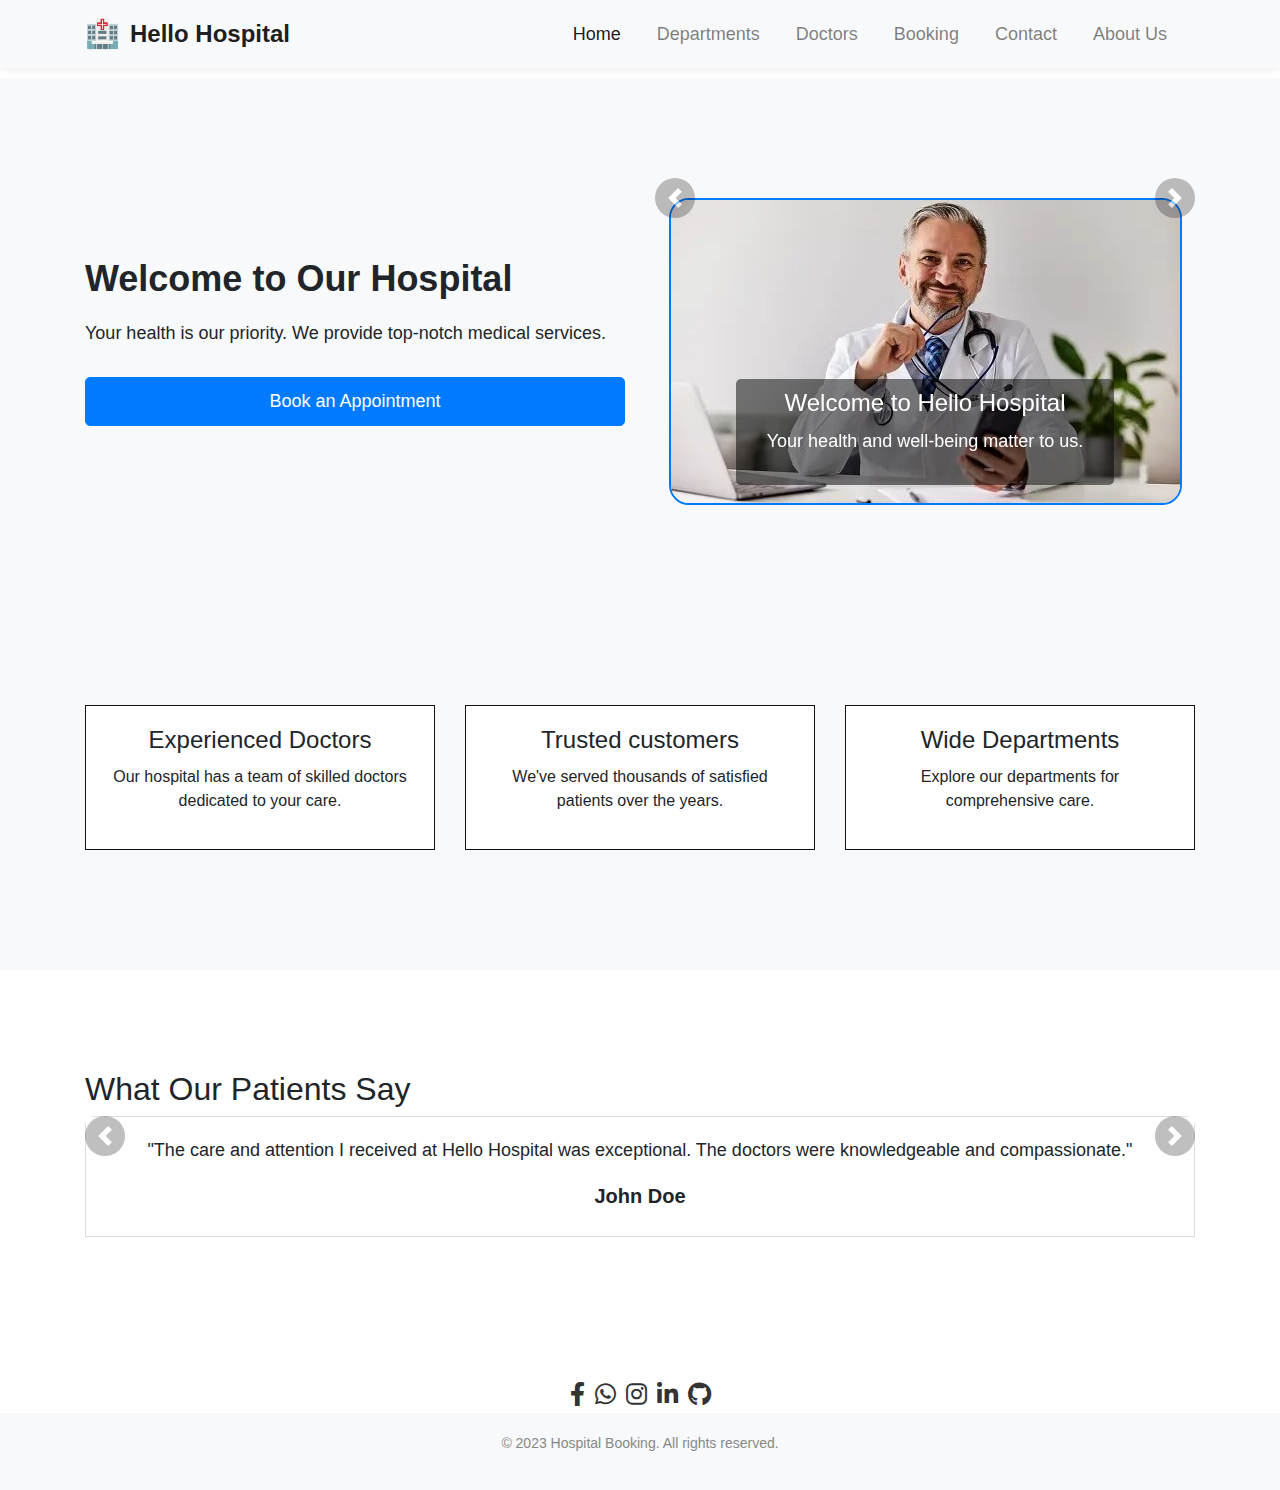
<file: index.html>
<!DOCTYPE html>
<html lang="en">

<head>
    <meta charset="UTF-8">
    <meta name="description"
        content="Hello Hospital is a leading medical facility committed to providing exceptional healthcare services with a team of skilled doctors, innovative treatments, and compassionate care. Explore our departments, doctors, and book appointments online.">
    <meta name="viewport" content="width=device-width, initial-scale=1.0">
    <title>Hello Hospital Departments</title>
    <link rel="stylesheet" href="https://stackpath.bootstrapcdn.com/bootstrap/4.5.2/css/bootstrap.min.css">
    <link rel="stylesheet" href="css/styles.css"> <!-- my custom CSS file -->
    <link rel="icon" href="images/favicon.jpg">
    <link rel="stylesheet" href="https://cdnjs.cloudflare.com/ajax/libs/font-awesome/6.0.0-beta3/css/all.min.css">

</head>

<body>

    <!--calling the header -->
    <div id="header-container"></div>
    <!-- Main section -->
    <section class="hero-section">
        <div class="container">
            <div class="row align-items-center">
                <div class="col-lg-6">
                    <h1>Welcome to Our Hospital</h1>
                    <p>Your health is our priority. We provide top-notch medical services.</p>
                <a href=" booking.html" class="btn btn-primary"
                    style="display: block; margin: 0 auto; @media (max-width: 768px) { margin: 25%;}">Book an Appointment</a>

                </div>
                <div class="col-lg-6">
                    <div id="carouselExample" class="carousel slide image-section " data-ride="carousel">
                        <div class="carousel-inner">
                            <div class="carousel-item active">
                                <img src="images/doctor1.jpg" alt="Doctor" class="img-fluid">
                                <div class="carousel-caption">
                                    <h3>Welcome to Hello Hospital</h3>
                                    <p>Your health and well-being matter to us.</p>

                                </div>
                            </div>
                            <div class="carousel-item">
                                <img src="images/doctor2.webp" alt="Doctor" class="img-fluid image-section ">
                                <div class="carousel-caption">
                                    <h3>Experienced Medical Professionals</h3>
                                    <p>Our team of doctors is dedicated to providing high-quality care.</p>
                                    <a href=" doctors.html"><button class="btn btn-primary">Learn More</button></a>
                                </div>
                            </div>
                        </div>
                        <a class="carousel-control-prev" href="#carouselExample" role="button" data-slide="prev">
                            <span class="carousel-control-prev-icon" aria-hidden="true"></span>
                            <span class="sr-only">Previous</span>
                        </a>
                        <a class="carousel-control-next" href="#carouselExample" role="button" data-slide="next">
                            <span class="carousel-control-next-icon" aria-hidden="true"></span>
                            <span class="sr-only">Next</span>
                        </a>
                    </div>
                </div>
            </div>
        </div>
    </section>



    <section class="features-section">
        <div class="container">
            <div class="row">
                <div class="col-md-4">
                    <div class="feature-box">
                        <h3>Experienced Doctors</h3>
                        <p>Our hospital has a team of skilled doctors dedicated to your care.</p>
                    </div>
                </div>
                <div class="col-md-4">
                    <div class="feature-box">
                        <h3>Trusted customers</h3>
                        <p>We've served thousands of satisfied patients over the years.</p>
                    </div>
                </div>
                <div class="col-md-4">
                    <div class="feature-box">
                        <h3>Wide Departments</h3>
                        <p>Explore our departments for comprehensive care.</p>
                    </div>
                </div>
            </div>
        </div>
    </section>

    <!-- Feedback Section -->
    <section class="feedback-section">
        <div class="container">
            <h2>What Our Patients Say</h2>
            <div id="feedbackCarousel" class="carousel slide" data-ride="carousel">
                <div class="carousel-inner">
                    <div class="carousel-item active">
                        <div class="feedback-box">
                            <p>"The care and attention I received at Hello Hospital was exceptional. The doctors were
                                knowledgeable and compassionate."</p>
                            <h4>John Doe</h4>
                        </div>
                    </div>
                    <div class="carousel-item">
                        <div class="feedback-box">
                            <p>"I am grateful for the efficient service and friendly staff. My experience was wonderful
                                from start to finish."</p>
                            <h4>Jane Smith</h4>
                        </div>
                    </div>
                    <!-- Add more feedback items as needed -->
                </div>
                <a class="carousel-control-prev" href="#feedbackCarousel" role="button" data-slide="prev">
                    <span class="carousel-control-prev-icon" aria-hidden="true"></span>
                    <span class="sr-only">Previous</span>
                </a>
                <a class="carousel-control-next" href="#feedbackCarousel" role="button" data-slide="next">
                    <span class="carousel-control-next-icon" aria-hidden="true"></span>
                    <span class="sr-only">Next</span>
                </a>
            </div>
        </div>
    </section>



    <div id="footer-container"></div>
    <script src="js/scripts.js"></script>
    <script src="https://code.jquery.com/jquery-3.5.1.slim.min.js"></script>
    <script src="https://cdn.jsdelivr.net/npm/@popperjs/core@2.9.1/dist/umd/popper.min.js"></script>
    <script src="https://stackpath.bootstrapcdn.com/bootstrap/4.5.2/js/bootstrap.min.js"></script>
</body>

</html>
</file>
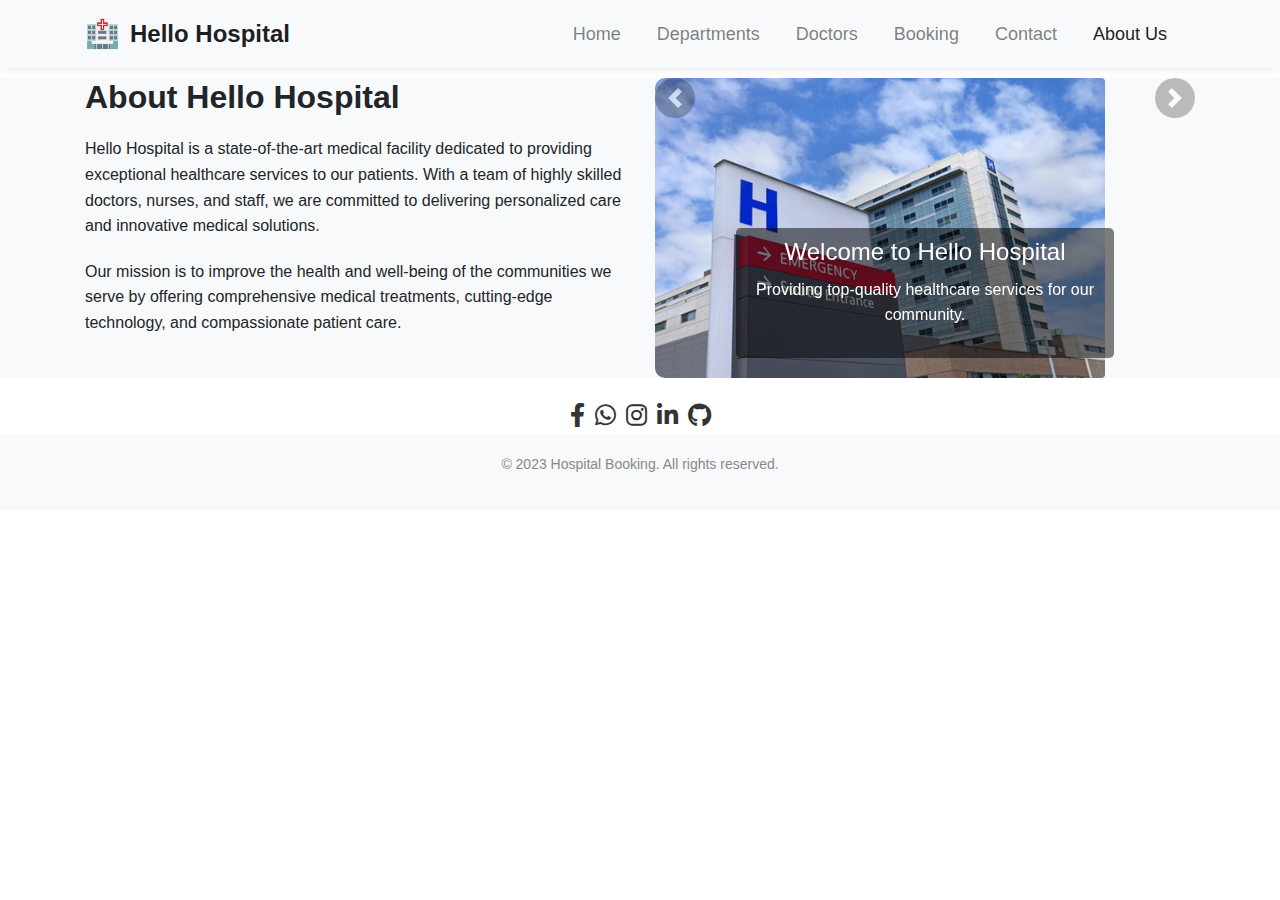
<file: about.html>
<!DOCTYPE html>
<html lang="en">

<head>
    <meta charset="UTF-8">
    <meta name="description"
        content="Hello Hospital is a leading medical facility committed to providing exceptional healthcare services with a team of skilled doctors, innovative treatments, and compassionate care. Explore our departments, doctors, and book appointments online.">
    <meta name="viewport" content="width=device-width, initial-scale=1.0">
    <title>Hello Hospital About US</title>
    <link rel="stylesheet" href="https://stackpath.bootstrapcdn.com/bootstrap/4.5.2/css/bootstrap.min.css">
    <link rel="stylesheet" href="css/styles.css"> <!-- Your custom CSS file -->
    <link rel="icon" href="images/favicon.jpg">
    <link rel="stylesheet" href="https://cdnjs.cloudflare.com/ajax/libs/font-awesome/6.0.0-beta3/css/all.min.css">

</head>

<body>
    <!--calling the header -->
    <div id="header-container"></div>
    
<!-- About section with Carousel -->
<section class="about-section">
    <div class="container">
        <div class="row">
            <div class="col-md-6">
                <h2>About Hello Hospital</h2>
                <p>Hello Hospital is a state-of-the-art medical facility dedicated to providing exceptional healthcare services
                    to our patients. With a team of highly skilled doctors, nurses, and staff, we are committed to delivering
                    personalized care and innovative medical solutions.</p>
                <p>Our mission is to improve the health and well-being of the communities we serve by offering comprehensive
                    medical treatments, cutting-edge technology, and compassionate patient care.</p>
            </div>
            <div class="col-md-6">
                <div id="carouselAbout" class="carousel slide" data-ride="carousel">
                    <div class="carousel-inner">
                        <div class="carousel-item active">
                            <img src="images/Hospital.jpg" class="d-block img-fluid rounded" alt="Hello Hospital Exterior 1">
                            <div class="carousel-caption">
                                <h3>Welcome to Hello Hospital</h3>
                                <p>Providing top-quality healthcare services for our community.</p>
                            </div>
                        </div>
                        <div class="carousel-item">
                            <img src="images/Hospital1.jpg" class="d-block img-fluid rounded" alt="Hello Hospital Exterior 2">
                            <div class="carousel-caption">
                                <h3>State-of-the-Art Facility</h3>
                                <p>Equipped with advanced technology and expert medical professionals and Equipments    .</p>
                            </div>
                        </div>
                        <div class="carousel-item">
                            <img src="images/Hospital2.jpg" class="d-block img-fluid rounded" alt="Hello Hospital Exterior 3">
                            <div class="carousel-caption">
                                <h3>Your Health, Our Priority</h3>
                                <p>Committed to providing personalized care and promoting well-being.</p>
                            </div>
                        </div>
                    </div>
                    <a class="carousel-control-prev" href="#carouselAbout" role="button" data-slide="prev">
                        <span class="carousel-control-prev-icon" aria-hidden="true"></span>
                        <span class="sr-only">Previous</span>
                    </a>
                    <a class="carousel-control-next" href="#carouselAbout" role="button" data-slide="next">
                        <span class="carousel-control-next-icon" aria-hidden="true"></span>
                        <span class="sr-only">Next</span>
                    </a>
                </div>
            </div>
        </div>
    </div>
</section>

<div id="footer-container"></div>
    <script src="js/scripts.js"></script>
    <script src="https://code.jquery.com/jquery-3.5.1.slim.min.js"></script>
    <script src="https://cdn.jsdelivr.net/npm/@popperjs/core@2.9.1/dist/umd/popper.min.js"></script>
    <script src="https://stackpath.bootstrapcdn.com/bootstrap/4.5.2/js/bootstrap.min.js"></script>
</body>

</html>
</file>
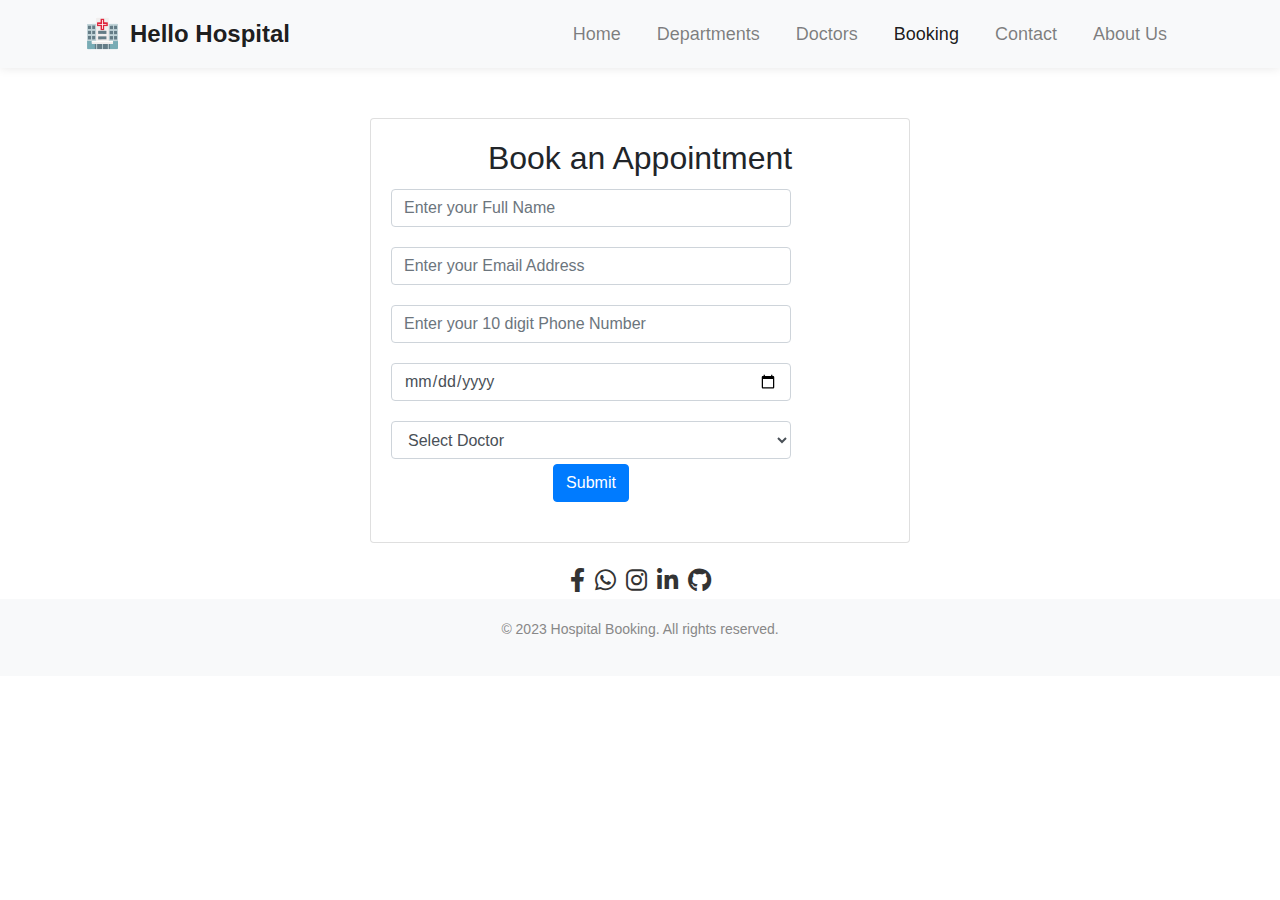
<file: booking.html>
<!DOCTYPE html>
<html lang="en">

<head>
    <meta charset="UTF-8">
     <meta name="description" content="Hello Hospital is a leading medical facility committed to providing exceptional healthcare services with a team of skilled doctors, innovative treatments, and compassionate care. Explore our departments, doctors, and book appointments online.">
    <meta name="viewport" content="width=device-width, initial-scale=1.0">
    <title>Hello Hospital Booking</title>
    <link rel="stylesheet" href="https://stackpath.bootstrapcdn.com/bootstrap/4.5.2/css/bootstrap.min.css">
    <link rel="stylesheet" href="css/styles.css"> <!-- Your custom CSS file -->
    <link rel="icon" href="images/favicon.jpg">
    <link rel="stylesheet" href="https://cdnjs.cloudflare.com/ajax/libs/font-awesome/6.0.0-beta3/css/all.min.css">

</head>

<body>
    <!--calling the header -->
    <div id="header-container"></div>
    
<section class="booking-section">
    <div class="container">
        <div class="row justify-content-center align-items-center">
            <div class="col-lg-6">
                <div class="card">
                    <div class="card-body">
                        <h2 class="card-title">Book an Appointment</h2>
                        <form id="bookingForm" onsubmit="return validateBookingForm()" action="booking_success.html">
                            <div class="form-group text-center">
                                <input type="text" id="fullName" name="fullName" class="form-control " placeholder="Enter your Full Name">
                                <div class="error-message" id="fullNameError"></div>
                            </div>
                            <div class="form-group">
                                <input type="email" id="email" name="email" class="form-control" placeholder="Enter your Email Address">
                                <div class="error-message" id="emailError"></div>
                            </div>

                            <div class="form-group">
                                <input type="tel" id="phone" name="phone" class="form-control" placeholder="Enter your 10 digit Phone Number">
                                <div class="error-message" id="phoneError"></div>
                            </div>
                            <div class="form-group">
                                <input type="date" id="appointmentDate" name="appointmentDate" class="form-control" placeholder="Select your Appointment Date">
                                <div class="error-message" id="appointmentDateError"></div>
                            </div>

                            <div class="form-group">
                                <select id="doctor" name="doctor" class="form-control">
                                    <option value="" disabled selected>Select Doctor</option>
                                    <option value="drManu">Dr. Manu (Cardiology)</option>
                                    <option value="drDhwani">Dr. Dhwani (Cardiology)</option>
                                    <option value="drSalman">Dr. Salman (Orthopedics)</option>
                                    <option value="drAmrutha">Dr. Amrutha (Orthopedics)</option>
                                    <option value="drAnoop">Dr. Anoop (Neurology)</option>
                                    <option value="drAnitha">Dr. Anitha (Neurology)</option>
                                </select>
                                <div class="error-message" id="doctorError"></div>
                                <button type="submit" class="btn btn-primary">Submit</button>
                            </div>     
                        </form>
                     </div>
                </div>
            </div>
        </div>
    </div>
</section>


    <div id="footer-container"></div>
    <script src="js/scripts.js"></script>
    <script src="https://code.jquery.com/jquery-3.5.1.slim.min.js"></script>
    <script src="https://cdn.jsdelivr.net/npm/@popperjs/core@2.9.1/dist/umd/popper.min.js"></script>
    <script src="https://stackpath.bootstrapcdn.com/bootstrap/4.5.2/js/bootstrap.min.js"></script>


</body>

</html>
</file>
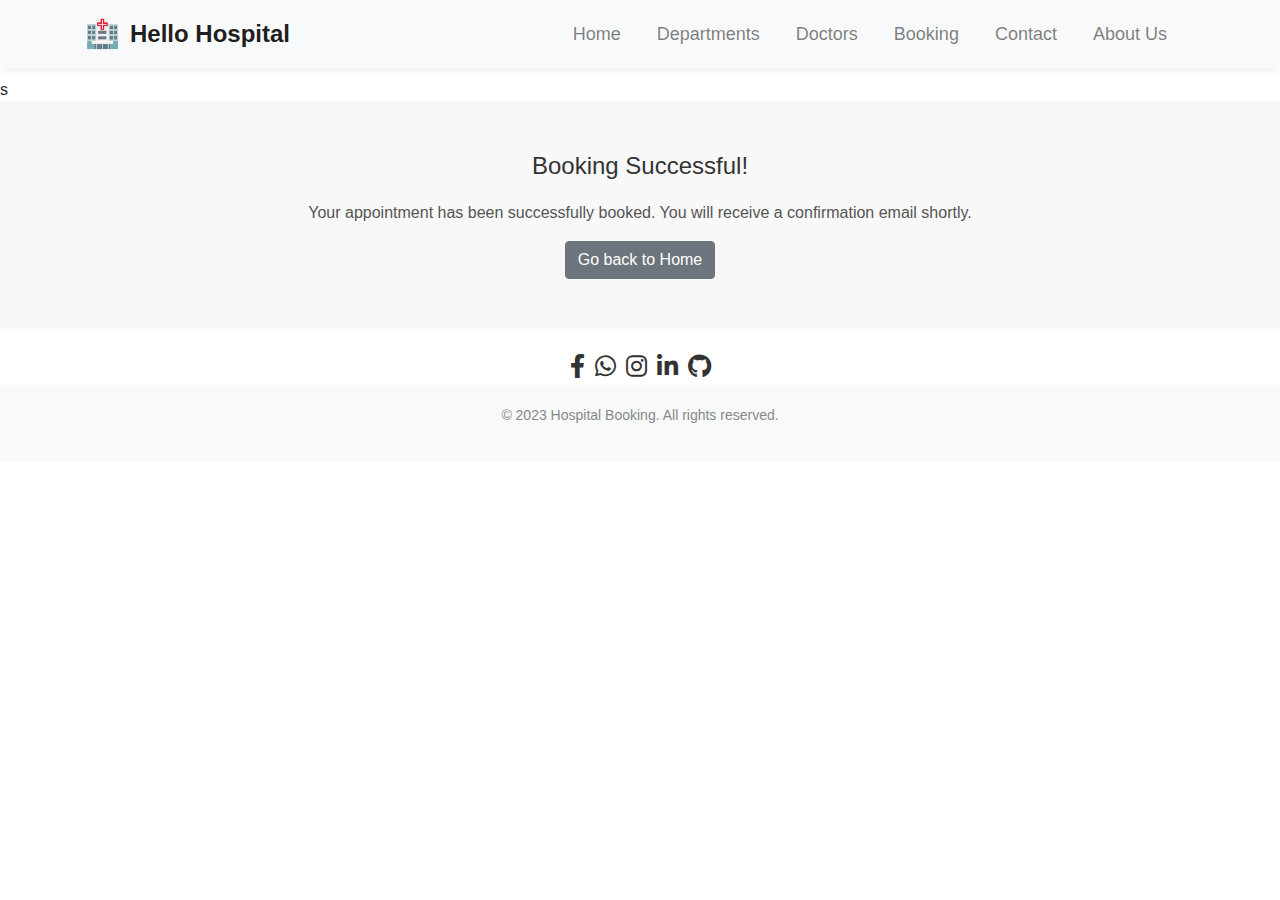
<file: booking_success.html>
<!DOCTYPE html>
<html lang="en">

<head>
    <meta charset="UTF-8">
    <meta name="description"
        content="Hello Hospital is a leading medical facility committed to providing exceptional healthcare services with a team of skilled doctors, innovative treatments, and compassionate care. Explore our departments, doctors, and book appointments online.">
    <meta name="viewport" content="width=device-width, initial-scale=1.0">
    <title>Booking success</title>
    <link rel="stylesheet" href="https://stackpath.bootstrapcdn.com/bootstrap/4.5.2/css/bootstrap.min.css">
    <link rel="stylesheet" href="css/styles.css"> <!-- Your custom CSS file -->
    <link rel="icon" href="images/favicon.jpg">
    <link rel="stylesheet" href="https://cdnjs.cloudflare.com/ajax/libs/font-awesome/6.0.0-beta3/css/all.min.css">

</head>

<body>
    <!--calling the header -->
    <div id="header-container"></div>s

        <section class="booking-success">
        <div class="container">
            <div class="row">
                <div class="col-md-8 offset-md-2 text-center">
                    <h2>Booking Successful!</h2>
                    <p>Your appointment has been successfully booked. You will receive a confirmation email shortly.</p>
                    <a href="home.html" class="btn btn-secondary text-center">Go back to Home</a>
                </div>
            </div>
        </div>
    </section>
    <div id="footer-container"></div>
    <script src="js/scripts.js"></script>
    <script src="https://code.jquery.com/jquery-3.5.1.slim.min.js"></script>
    <script src="https://cdn.jsdelivr.net/npm/@popperjs/core@2.9.1/dist/umd/popper.min.js"></script>
    <script src="https://stackpath.bootstrapcdn.com/bootstrap/4.5.2/js/bootstrap.min.js"></script>
</body>

</html>
</file>
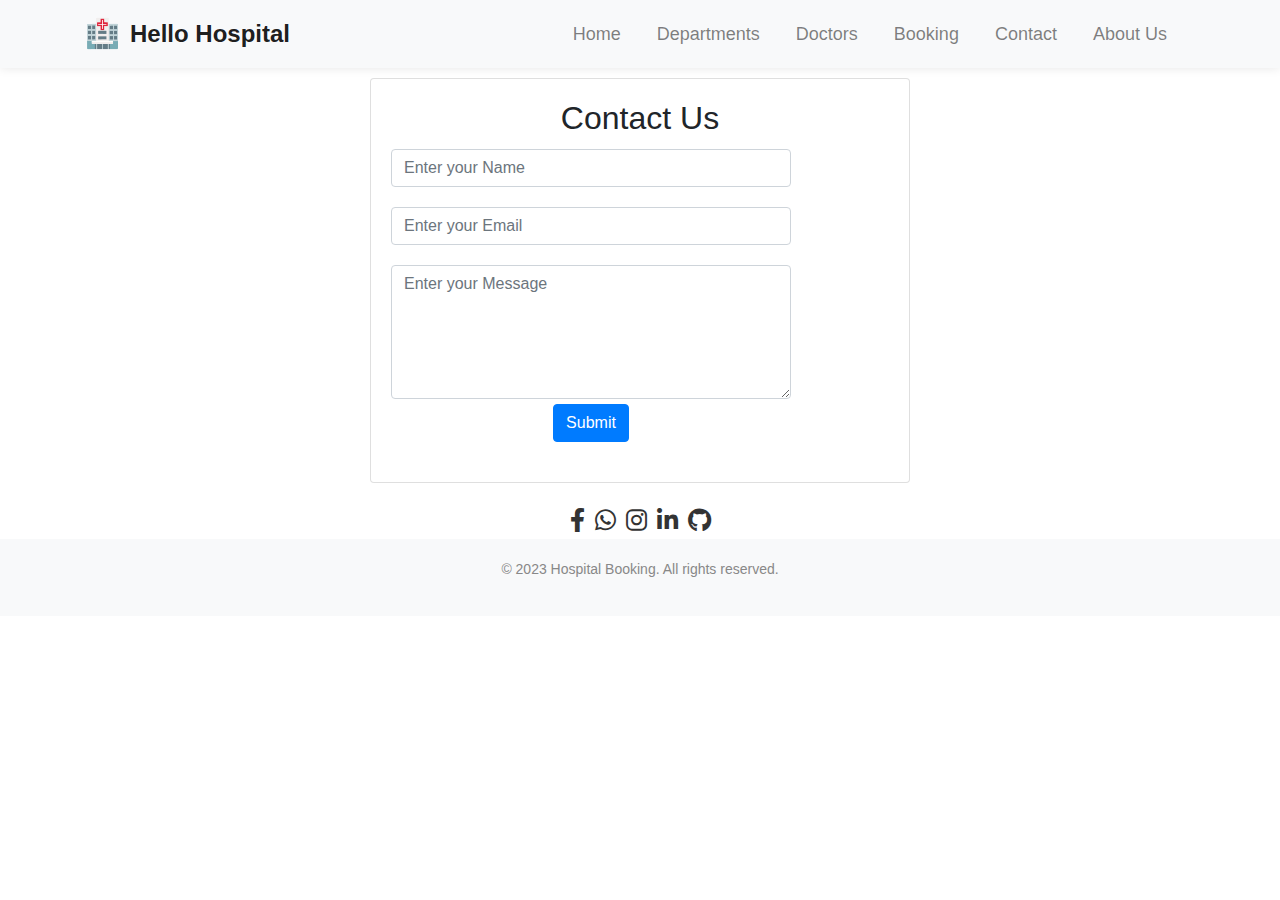
<file: contact.html>
<!DOCTYPE html>
<html lang="en">

<head>
    <meta charset="UTF-8">
     <meta name="description" content="Hello Hospital is a leading medical facility committed to providing exceptional healthcare services with a team of skilled doctors, innovative treatments, and compassionate care. Explore our departments, doctors, and book appointments online.">
    <meta name="viewport" content="width=device-width, initial-scale=1.0">
    <title>Hello Hospital Contact page</title>
    <link rel="stylesheet" href="https://stackpath.bootstrapcdn.com/bootstrap/4.5.2/css/bootstrap.min.css">
    <link rel="stylesheet" href="css/styles.css"> <!-- Your custom CSS file -->
    <link rel="icon" href="images/favicon.jpg">
    <link rel="stylesheet" href="https://cdnjs.cloudflare.com/ajax/libs/font-awesome/6.0.0-beta3/css/all.min.css">

</head>

<body>
    <!--calling the header -->
    <div id="header-container"></div>


     <section class="contact-section">
        <div class="container">
            <div class="row justify-content-center align-items-center">
                <div class="col-lg-6">
                    <div class="card">
                        <div class="card-body">
                    <h2 class="card-title text-center">Contact Us</h2>
                    <div class="success-message" id="successMessage"></div>
                    <form id="contactForm" onsubmit="return validateContactForm()" method="post">
                        <div class="form-group">
                            
                            <input type="text" id="fullName" name="fullName" class="form-control" placeholder="Enter your Name">
                            <div class="error-message" id="fullNameError"></div>
                        </div>

                        <div class="form-group">
                            <input type="email" id="email" name="email" class="form-control" placeholder="Enter your Email">
                            <div class="error-message" id="emailError"></div>
                        </div>

                        <div class="form-group">
                            <textarea id="message" name="message" class="form-control" rows="5" placeholder="Enter your Message"></textarea>
                            <div class="error-message" id="messageError"></div>
                            <div class="col-md-8 offset-md-2 text-center">
                                <button type="submit" class="btn btn-primary">Submit</button>
                            </div>

                        </div>

                        
                    </form>
                        </div>
                        </div>
                </div>
            </div>
        </div>
    </section>

    <!-- Modal for Success Message -->
    <div class="modal fade" id="successModal" tabindex="-1" role="dialog" aria-labelledby="successModalLabel"
        aria-hidden="true">
        <div class="modal-dialog modal-dialog-centered" role="document">
            <div class="modal-content">
                <div class="modal-header">
                    <h5 class="modal-title" id="successModalLabel">Success</h5>
                    <button type="button" class="close" data-dismiss="modal" aria-label="Close">
                        <span aria-hidden="true">&times;</span>
                    </button>
                </div>
                <div class="modal-body">
                    Thank you for contacting us! Your message has been sent.
                    <p style="font-size: 14px;">This page will automatically close in <span id="countdown" style="color: red;">15 seconds</span>. Or you can press the <b>Close</b> button</b></p>
                </div>
                <div class="modal-footer">
                    <button type="button" class="btn btn-secondary" id="closeModalBtn" data-dismiss="modal">Close</button>
                </div>
            </div>
        </div>
    </div>

    <div id="footer-container"></div>
    <script src="https://code.jquery.com/jquery-3.5.1.slim.min.js"></script>
    <script src="https://cdn.jsdelivr.net/npm/@popperjs/core@2.9.1/dist/umd/popper.min.js"></script>
    <script src="https://stackpath.bootstrapcdn.com/bootstrap/4.5.2/js/bootstrap.min.js"></script>
    <script src="js/scripts.js"></script>

</body>

</html>
</file>
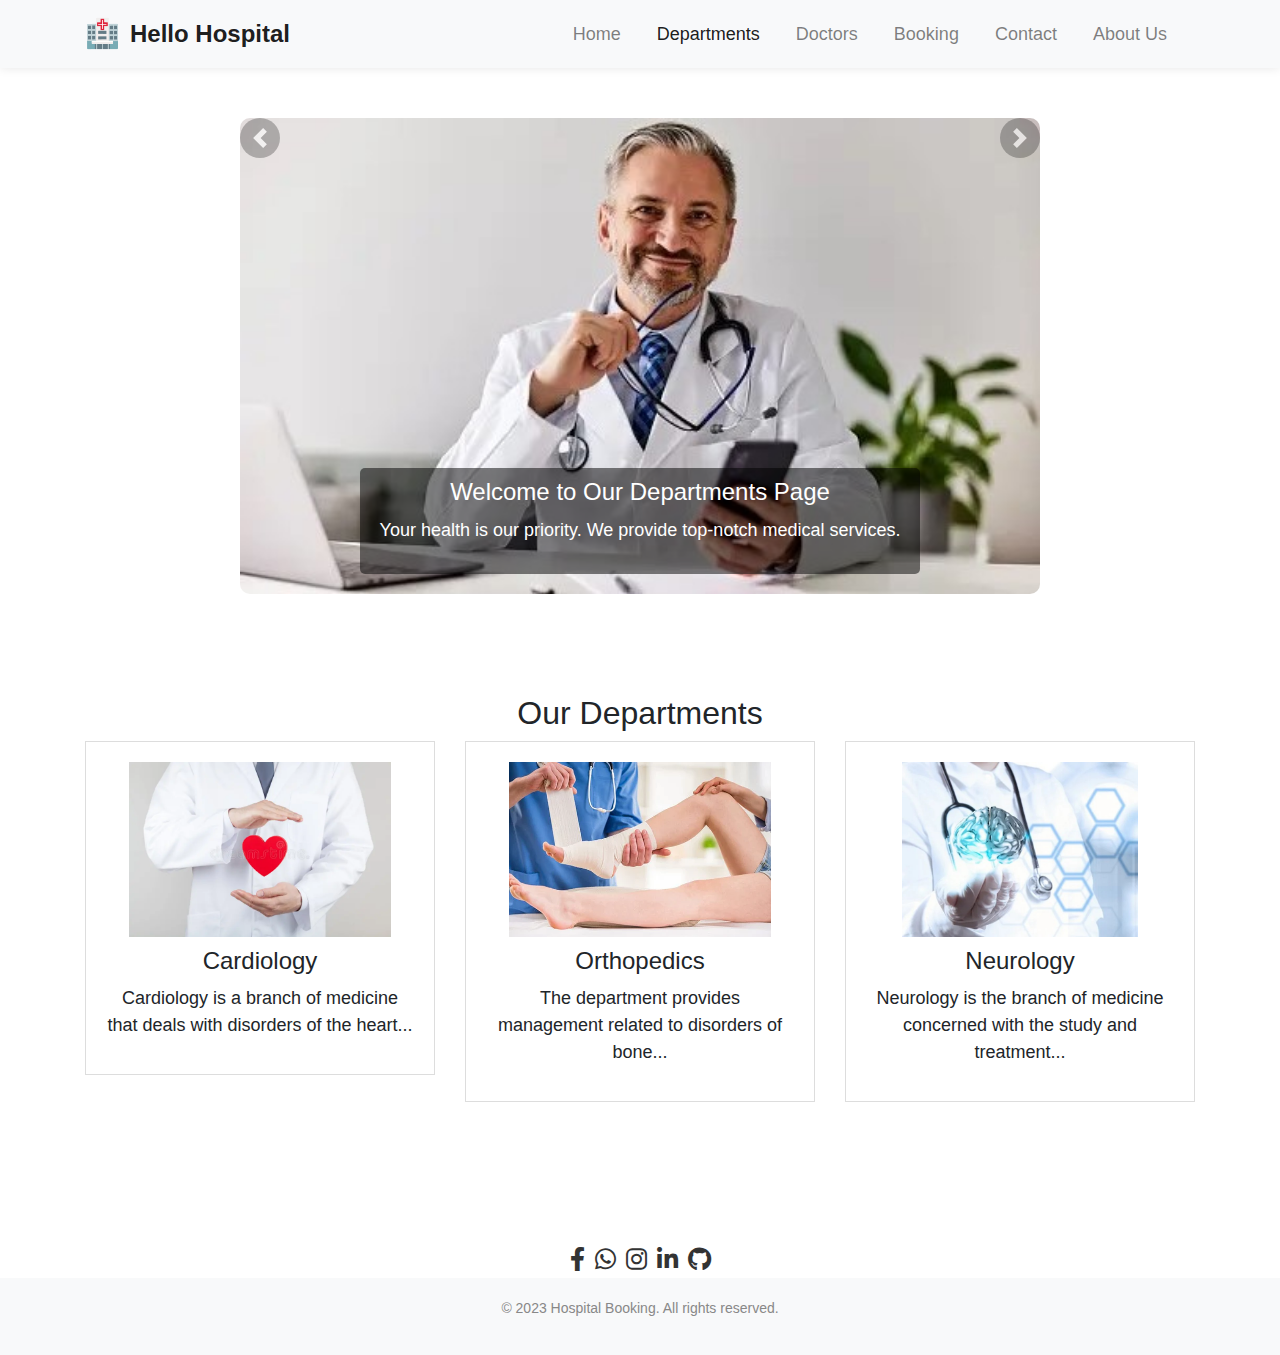
<file: departments.html>
<!DOCTYPE html>
<html lang="en">

<head>
    <meta charset="UTF-8">
     <meta name="description" content="Hello Hospital is a leading medical facility committed to providing exceptional healthcare services with a team of skilled doctors, innovative treatments, and compassionate care. Explore our departments, doctors, and book appointments online.">
    <meta name="viewport" content="width=device-width, initial-scale=1.0">
    <title>Hello Hospital Departments</title>
    <link rel="stylesheet" href="https://stackpath.bootstrapcdn.com/bootstrap/4.5.2/css/bootstrap.min.css">
    <link rel="stylesheet" href="css/styles.css"> <!-- Your custom CSS file -->
    <link rel="icon" href="images/favicon.jpg">
    <link rel="stylesheet" href="https://cdnjs.cloudflare.com/ajax/libs/font-awesome/6.0.0-beta3/css/all.min.css">

</head>

<body>
    <!--calling the header -->
    <div id="header-container"></div>


    <section class="carousel-section">
        <div id="carouselExample" class="carousel slide" data-ride="carousel">
            <div class="carousel-inner">
                <div class="carousel-item active">
                    <img src="images/doctor1.jpg" class="d-block w-100" alt="Carousel Image 1">
                    <div class="carousel-caption">
                        <h3>Welcome to Our Departments Page</h3>
                        <p>Your health is our priority. We provide top-notch medical services.</p>
                    </div>
                </div>
                <div class="carousel-item">
                    <img src="images/doctor2.webp" class="d-block w-100" alt="Carousel Image 2">
                    <div class="carousel-caption">
                        <h3>Expert Doctors</h3>
                        <p>Our experienced doctors are here to provide you with the best care.</p>
                    </div>
                </div>
                <!-- Add more carousel items as needed -->
            </div>
            <a class="carousel-control-prev" href="#carouselExample" role="button" data-slide="prev">
                <span class="carousel-control-prev-icon" aria-hidden="true"></span>
                <span class="sr-only">Previous</span>
            </a>
            <a class="carousel-control-next" href="#carouselExample" role="button" data-slide="next">
                <span class="carousel-control-next-icon" aria-hidden="true"></span>
                <span class="sr-only">Next</span>
            </a>
        </div>
    </section>

    <!-- Departments Section -->
    <section class="departments-section text-center">
        <div class="container">
            <h2>Our Departments</h2>
            <div class="row">
                <!-- Loop through department data -->
                <script>
                    const departments = [
                        {
                            name: "Cardiology",
                            note: "Cardiology is a branch of medicine that deals with disorders of the heart...",
                            description:"Department Description :</strong>Cardiology is a branch of medicine that deals with disorders of the heart and the cardiovascular system. The field includes medical diagnosis and treatment of congenital heart defects, coronary artery disease, heart failure, valvular heart disease, and electrophysiology.",
                            doctors: ["Dr. Manu", "Dr. Dhwani"],
                            image: "images/department1.webp"
                        },
                        {
                            name: "Orthopedics",
                            note:"The department provides management related to disorders of bone...",
                            description: "The department provides management related to disorders of bone, joint and a variety of musculoskeletal disorders. Orthopedic doctors (sometimes also called orthopaedic doctors or orthopaedic surgeons) at Narayana Hospital Orthopedic focuse on caring for your bones, joints, ligaments, nerves, and tendons.",
                            doctors: ["Dr. Salman", "Dr. Amrutha"],
                            image: "images/department2.webp"
                        },
                        {
                            name: "Neurology",
                            note:"Neurology is the branch of medicine concerned with the study and treatment...",
                            description: "Neurology is the branch of medicine concerned with the study and treatment of disorders of the nervous system. The nervous system is a complex, sophisticated system that regulates and coordinates body activities.",
                            doctors: ["Dr. Anoop", "Dr. Anitha"],
                            image: "images/department3.jpg"
                        }
                    ];

                    for (let i = 0; i < departments.length; i++) {
                        const department = departments[i];
                        const modalId = `${department.name.toLowerCase()}Modal`;

                        document.write(`
                            <div class="col-md-4">
                                <div class="department-box" data-toggle="modal" data-target="#${modalId}">
                                    <img src="${department.image}" alt="${department.name} Department" class="img-fluid">
                                    <h3>${department.name}</h3>
                                    <p>${department.note}</p>
                                </div>
                            </div>
                        `);

                        document.write(`
                            <div class="modal fade" id="${modalId}" tabindex="-1" role="dialog" aria-labelledby="${modalId}Label"
                                aria-hidden="true">
                                <div class="modal-dialog" role="document">
                                    <div class="modal-content">
                                        <div class="modal-header">
                                            <h5 class="modal-title" id="${modalId}Label">${department.name} Department</h5>
                                            <button type="button" class="close" data-dismiss="modal" aria-label="Close">
                                                <span aria-hidden="true">&times;</span>
                                            </button>
                                        </div>
                                        <div class="modal-body">
                                            <p><strong>Department Description :</strong>${department.description}</p>
                                            <p><strong>Doctors :</strong>${department.doctors.join(', ')}</p>
                                        </div>
                                    </div>
                                </div>
                            </div>
                        `);
                    }
                </script>
            </div>
        </div>
    </section>

<div id="footer-container"></div>
    <script src="js/scripts.js"></script>
    <script src="https://code.jquery.com/jquery-3.5.1.slim.min.js"></script>
    <script src="https://cdn.jsdelivr.net/npm/@popperjs/core@2.9.1/dist/umd/popper.min.js"></script>
    <script src="https://stackpath.bootstrapcdn.com/bootstrap/4.5.2/js/bootstrap.min.js"></script>
</body>

</html>
</file>
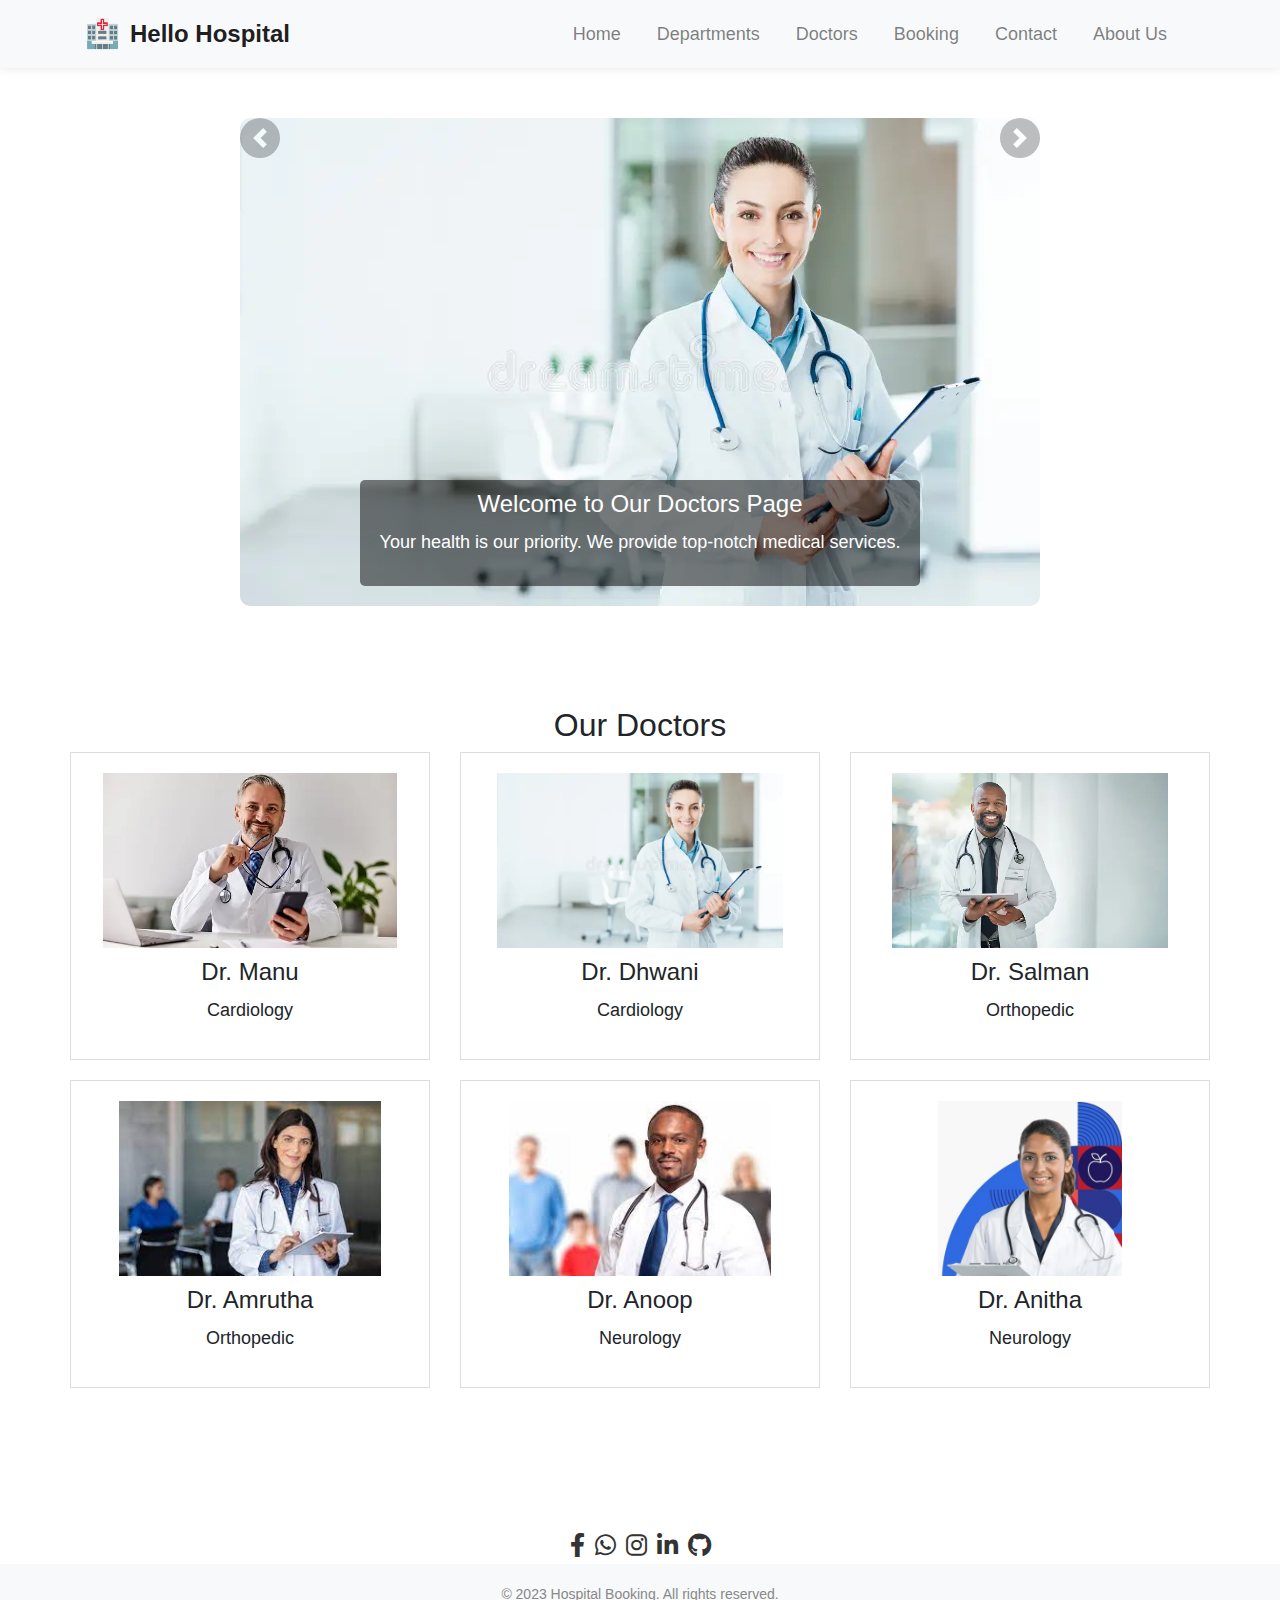
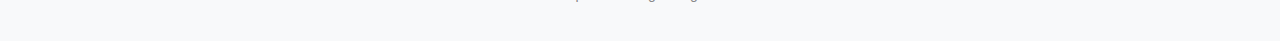
<file: doctors.html>
<!DOCTYPE html>
<html lang="en">

<head>
    <meta charset="UTF-8">
    <meta name="description"
        content="Hello Hospital is a leading medical facility committed to providing exceptional healthcare services with a team of skilled doctors, innovative treatments, and compassionate care. Explore our departments, doctors, and book appointments online.">
    <meta name="viewport" content="width=device-width, initial-scale=1.0">
    <title>Hello Hospital Doctors page</title>
    <link rel="stylesheet" href="https://stackpath.bootstrapcdn.com/bootstrap/4.5.2/css/bootstrap.min.css">
    <link rel="stylesheet" href="css/styles.css"> <!-- Your custom CSS file -->
    <link rel="icon" href="images/favicon.jpg">
    <link rel="stylesheet" href="https://cdnjs.cloudflare.com/ajax/libs/font-awesome/6.0.0-beta3/css/all.min.css">

</head>

<body>
    <!--calling the header -->
    <div id="header-container"></div>

     <!-- Carousel Section -->
    <section class="carousel-section">
        <div id="carouselExample" class="carousel slide" data-ride="carousel">
            <div class="carousel-inner">
                <div class="carousel-item ">
                    <img src="images/doctor1.jpg" class="d-block w-100" alt="Carousel Image 1">
                    <div class="carousel-caption">
                        <h3>Expert Doctors</h3>
                        <p>Our experienced doctors are here to provide you with the best care.</p>
                   
                    </div>
                </div>
                <div class="carousel-item active">
                    <img src="images/doctor2.webp" class="d-block w-100" alt="Carousel Image 2">
                    <div class="carousel-caption">
                        <h3>Welcome to Our Doctors Page</h3>
                        <p>Your health is our priority. We provide top-notch medical services.</p>
                    </div>
                </div>
                <!-- Add more carousel items as needed -->
            </div>
            <a class="carousel-control-prev" href="#carouselExample" role="button" data-slide="prev">
                <span class="carousel-control-prev-icon" aria-hidden="true"></span>
                <span class="sr-only">Previous</span>
            </a>
            <a class="carousel-control-next" href="#carouselExample" role="button" data-slide="next">
                <span class="carousel-control-next-icon" aria-hidden="true"></span>
                <span class="sr-only">Next</span>
            </a>
        </div>
    </section>

      <section class="doctors-section text-center">
    <div class="container">
        <h2>Our Doctors</h2>
        <div class="row">
            <!-- Loop through doctor data -->
    
<div id="doctorsContainer" class="row">
    <!-- Content will be appended here -->
</div>

<script>
    const doctors = [
        {
            name: "Dr. Manu",
            department: "Cardiology",
            qualification: "M.B.B.S, M.D",
            joinDate: "13-03-2010",
            image: "images/doctor1.jpg"
        },
        {
            name: "Dr. Dhwani",
            department: "Cardiology",
            qualification: "M.B.B.S, M.D",
            joinDate: "03-06-2010",
            image: "images/doctor2.webp"
        },
        {
            name: "Dr. Salman",
            department: "Orthopedic",
            qualification: "M.B.B.S, M.D",
            joinDate: "07-07-2010",
            image: "images/doctorsalman.webp"
        },
        {
            name: "Dr. Amrutha",
            department: "Orthopedic",
            qualification: "M.B.B.S, M.S",
            joinDate: "10-09-2012",
            image: "images/doctor4.jpg"
        },
        {
            name: "Dr. Anoop",
            department: "Neurology",
            qualification: "M.B.B.S, M.D",
            joinDate: "25-07-2014",
            image: "images/doctor5.jpg"
        },
        {
            name: "Dr. Anitha",
            department: "Neurology",
            qualification: "M.B.B.S, M.D",
            joinDate: "18-03-2013",
            image: "images/doctor6.jpg"
        }
    ];

    const doctorsContainer = document.getElementById("doctorsContainer");

    doctors.forEach((doctor, i) => {
        const modalId = `doctor${i + 1}Modal`;

        // Create doctor box element
        const doctorBox = document.createElement("div");
        doctorBox.className = "col-md-4";
        doctorBox.innerHTML = `
            <div class="doctor-box" data-toggle="modal" data-target="#${modalId}" width="300" height="300">
                <img src="${doctor.image}" alt="${doctor.name}" class="img-fluid">
                <h3>${doctor.name}</h3>
                <p>${doctor.department}</p>
            </div>
        `;
        doctorsContainer.appendChild(doctorBox);

        // Create modal element
        const modal = document.createElement("div");
        modal.className = "modal fade";
        modal.id = modalId;
        modal.tabIndex = "-1";
        modal.role = "dialog";
        modal.setAttribute("aria-labelledby", `${modalId}Label`);
        modal.setAttribute("aria-hidden", "true");
        modal.innerHTML = `
            <div class="modal-dialog" role="document">
                <div class="modal-content">
                    <div class="modal-header">
                        <h5 class="modal-title" id="${modalId}Label">${doctor.name}</h5>
                        <button type="button" class="close" data-dismiss="modal" aria-label="Close">
                            <span aria-hidden="true">&times;</span>
                        </button>
                    </div>
                    <div class="modal-body">
                        <img src="${doctor.image}" alt="${doctor.name}" class="img-fluid doctor-image">
                        <p><strong>Department :</strong>${doctor.department}</p>
                        <p><strong>Qualification :</strong>${doctor.qualification}</p>
                        <p><strong>Date of Join :</strong>${doctor.joinDate}</p>
                    </div>
                </div>
            </div>
        `;
        doctorsContainer.appendChild(modal);
    });
</script>

        </div>
    </div>
</section>

<div id="footer-container"></div>
<script src="js/scripts.js"></script>
<script src="https://code.jquery.com/jquery-3.5.1.slim.min.js"></script>
<script src="https://cdn.jsdelivr.net/npm/@popperjs/core@2.9.1/dist/umd/popper.min.js"></script>
<script src="https://stackpath.bootstrapcdn.com/bootstrap/4.5.2/js/bootstrap.min.js"></script>
</body>

</html>
</file>
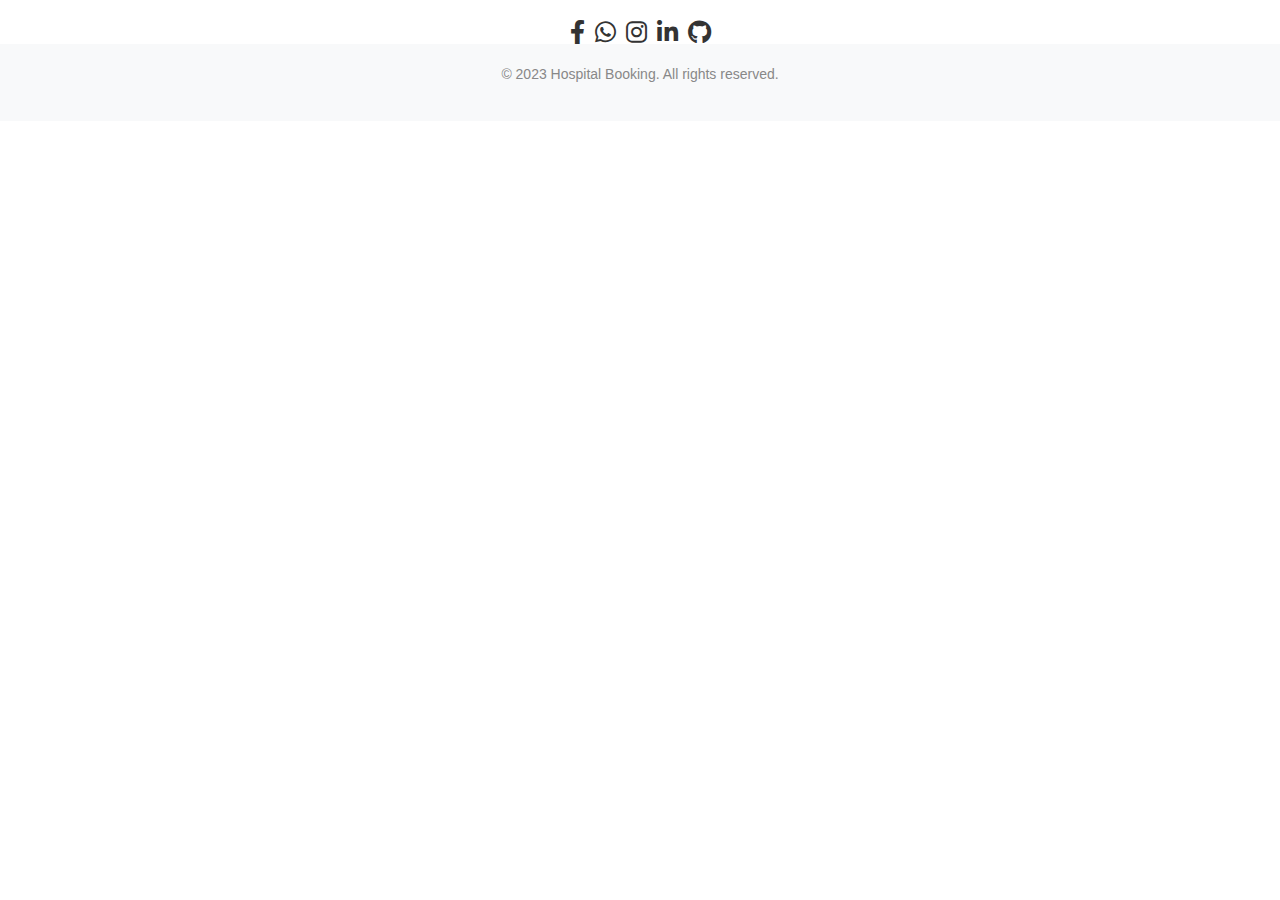
<file: footer.html>
<head>
    <meta charset="UTF-8">
    <meta name="description"
        content="Hello Hospital is a leading medical facility committed to providing exceptional healthcare services with a team of skilled doctors, innovative treatments, and compassionate care. Explore our departments, doctors, and book appointments online.">
    <meta name="viewport" content="width=device-width, initial-scale=1.0">
    <link rel="stylesheet" href="https://stackpath.bootstrapcdn.com/bootstrap/4.5.2/css/bootstrap.min.css">
    <link rel="stylesheet" href="css/styles.css"> <!-- Your custom CSS file -->
    <link rel="stylesheet" href="https://cdnjs.cloudflare.com/ajax/libs/font-awesome/6.0.0-beta3/css/all.min.css">
    <style>

    </style>
</head>
<!-- Navigation bar -->


<body>







<div class="social-links">
    <a href="https://www.facebook.com/karan.kbinu" target="_blank" class="social-icon"><i
            class="fab fa-facebook-f"></i></a>
    <a href="https://wa.me/7994667412" target="_blank" class="social-icon"><i class="fab fa-whatsapp"></i></a>
    <a href="https://instagram.com/im__k4r4n_k_binu?utm_source=qr&igshid=NGExMmI2YTkyZg%3D%3D" target="_blank"
        class="social-icon"><i class="fab fa-instagram"></i></a>
    <a href="https://www.linkedin.com/in/karan-k-binu-2a1aa4239" target="_blank" class="social-icon"><i
            class="fab fa-linkedin-in"></i></a>
    <a href="https://github.com/KaranKBinu" target="_blank" class="social-icon"><i class="fab fa-github"></i></a>
</div>
<!-- footer -->
<footer class="footer">
    <div class="container">
        <p>&copy; 2023 Hospital Booking. All rights reserved.</p>
    </div>
</footer>
    <script src="js/scripts.js"></script>
    <script src="https://code.jquery.com/jquery-3.5.1.slim.min.js"></script>
    <script src="https://cdn.jsdelivr.net/npm/@popperjs/core@2.9.1/dist/umd/popper.min.js"></script>
    <script src="https://stackpath.bootstrapcdn.com/bootstrap/4.5.2/js/bootstrap.min.js"></script>
</body>

</html>
</file>
<file: css/styles.css>
/* Global Styles */
body {
    font-family: Arial, sans-serif;
}

/* Navigation Bar Styles */
.navbar {
    background-color: #ffffff;
    box-shadow: 0px 0px 10px rgba(0, 0, 0, 0.1);
    margin-bottom: 10px;
}

.navbar-brand {
    font-size: 24px;
    font-weight: bold;
}

.navbar-nav .nav-link {
    font-size: 18px;
    color: #333333;
    margin-right: 20px;
    transition: color 0.3s;
}

.navbar-nav .nav-link:hover {
    color: #007bff;
    border: 1px solid black;
    border-radius: 5px;
}

/* Hero Section Styles */
.hero-section {
    padding: 100px 0;
    background-color: #f8f9fa;
}

.hero-section h1 {
    font-size: 36px;
    font-weight: bold;
    margin-bottom: 20px;
}

.hero-section p {
    font-size: 18px;
    margin-bottom: 30px;
}

.hero-section .btn-primary {
    font-size: 18px;
    padding: 10px 30px;
    border-radius: 5px;
}

.hero-section img {
    max-width: 100%;
    height: auto;
}

/* Footer Styles */
.footer {
    text-align: center;
    padding: 20px 0;
    background-color: #f8f9fa;
}

.footer p {
    font-size: 14px;
    color: #888888;
}


.image-section {
    display: flex;
    justify-content: center;
    align-items: center;
    height: 100%;
  
}

.image-section img {
    max-width: 100%;
    max-height: 100%;
    width: auto;
    height: auto;
    border: 2px solid #007bff;
    margin-top: 20px;
    border-radius: 20px;
}

.navbar-brand {
    font-size: 24px;
    font-weight: bold;
    display: flex;
    align-items: center;
    color: #333;
}

.brand-icon {
    font-size: 28px;
    margin-right: 10px;
}
/* ... Previous CSS styles ... */

/* Features Section Styles */
.features-section {
    padding: 100px 0;
    background-color: #f8f9fa;
}

.feature-box {
    border: 1px solid #131313;
    padding: 20px;
    text-align: center;
    background-color: #fff;
    margin-bottom: 20px;
}

.feature-box h3 {
    font-size: 24px;
    margin-bottom: 10px;
}

/* Feedback Section Styles */
.feedback-section {
    padding: 100px 0;
}

.feedback-box {
    border: 1px solid #ddd;
    padding: 20px;
    text-align: center;
    background-color: #fff;
    margin-bottom: 20px;
}

.feedback-box p {
    font-size: 18px;
    margin-bottom: 15px;
}

.feedback-box h4 {
    font-size: 20px;
    font-weight: bold;
    margin-top: 20px;
}


/* Carousel Styles */
.carousel-caption {
    background-color: rgba(0, 0, 0, 0.7);
    padding: 20px;
    color: #fff;
    text-align: center;
    border-radius: 5px;
}

.carousel-caption h3 {
    font-size: 24px;
    margin-bottom: 10px;
}

.carousel-caption p {
    font-size: 18px;
    margin-bottom: 20px;
}

.carousel-caption .btn {
    font-size: 18px;
    padding: 10px 30px;
    margin-right: 10px;
    border-radius: 5px;
}

@media (max-width: 990px) {
    .modal-dialog {
            max-width: 100%;
        }
    .features-section {
        padding: 50px 0;
    }

    .feature-box {
        padding: 15px;
    }

    .feedback-section {
        padding: 50px 0;
    }

    .feedback-box {
        padding: 15px;
    }

    .navbar-nav .nav-link {
        margin-right: 10px;
    }
    .navbar-nav .nav-link:hover {
        color: #007bff;
        border-bottom: 1px solid black;
        border-radius: 5px;
        background-color: #007bff;
    }

    .hero-section {
        padding: 50px 0;
    }

    .hero-section h1 {
        font-size: 28px;
    }

    .hero-section p {
        font-size: 16px;
    }
        .carousel-caption {
            background-color: rgba(0, 0, 0, 0.7);
            padding: 2px;
            color: #fff;
            text-align: center;
            border-radius: 5px;
        }
    
        .carousel-caption h3 {
            font-size: 20px;
           
        }
    
        .carousel-caption p {
            font-size: 14px;
            
        }
    
        .carousel-caption .btn {
            font-size: 14px;
            padding: 10px 30px;
            margin-right: 10px;
            border-radius: 5px;
        }
        
   .image-section {
       display: flex;
       justify-content: center;
       align-items: center;
       height: 400px;

   }

   .image-section img {
       width: 100%;
       height: 100%;
       border: 2px solid #007bff;
       margin-top: 20px;
       border-radius: 20px;
   }

}


/* departments style */
/* ... Previous CSS styles ... */

/* Departments Section Styles */
.departments-section {
    padding: 100px 0;
}

.department-box {
    border: 1px solid #ddd;
    padding: 20px;
    text-align: center;
    background-color: #fff;
    margin-bottom: 20px;
    cursor: pointer;
    transition: transform 0.2s, box-shadow 0.2s;
    /* Add cursor pointer for hover effect */
}
.department-box:hover {
    transform: translateY(-5px);
    box-shadow: 0 4px 8px rgba(0, 0, 0, 0.1);
}   

.department-box img {
    max-width: 100%;
    height: 175px;
    margin-bottom: 10px;
}

.department-box h3 {
    font-size: 24px;
    margin-bottom: 10px;
}

.department-box p {
    font-size: 18px;
    margin-bottom: 15px;
}

/* Modal Styles */
.modal-dialog {
    max-width: 80%;
    
}

.modal-title {
    font-size: 28px;
    font-weight: bold;
}

.modal-body {
    font-size: 18px;
    line-height: 1.6;
}


.carousel-section {
    max-width: 800px;
    margin: 0 auto;
    margin-top: 50px;
    
}



.carousel-caption {
    background-color: rgba(0, 0, 0, 0.5);
    padding: 10px;
    color: #fff;
}

/* Doctors Section Styles */
.doctors-section {
    padding: 100px 0;
}

.doctor-box {
    border: 1px solid #ddd;
    padding: 20px;
    text-align: center;
    background-color: #fff;
    margin-bottom: 20px;
    cursor: pointer;
    transition: transform 0.2s, box-shadow 0.2s;
}
.doctor-box:hover{
    transform: translateY(-5px);
    box-shadow: 0 4px 8px rgba(0, 0, 0, 0.1);
}
.doctor-box img {
    max-width: 100%;
    height: 175px;
    margin-bottom: 10px;
}

.doctor-box h3 {
    font-size: 24px;
    margin-bottom: 10px;
}

.doctor-box p {
    font-size: 18px;
    margin-bottom: 15px;
}

/* Modal Styles */
.modal-dialog {
    max-width: 40%;
}

.modal-title {
    font-size: 28px;
    font-weight: bold;
}

.modal-body {
    font-size: 18px;
    line-height: 1.6;
    text-align: center;
}

/* Style for doctor image */
.doctor-image {
    max-width: 100%;
    height: auto;
    margin-bottom: 15px;
}


.modal-body p {
    font-size: 18px;
    margin-bottom: 10px;
}

.modal-body strong {
    font-weight: bold;
    color: #007bff;
}
/* Add your custom styles here */

.booking-section {
    text-align: center;
    margin-top: 50px;
}

/* Style the form inputs */
.form-group {
    margin-bottom: 20px;
    max-width: 400px;
}


.error-message {
    color: red;
    font-size: 14px;
    margin-top: 5px;
}



@media (max-width: 576px) {
    .modal-dialog {
            max-width: 100%;
        }
    .booking-section {
        margin-top: 20px;
    }

    .form-group {
        margin-bottom: 15px;
        margin-left: 0;
    }

    .error-message {
        font-size: 12px;
        margin-top: 3px;
    }
}

.booking-success {
    padding: 50px 0;
    background-color: #f8f8f8;
}

.booking-success h2 {
    font-size: 24px;
    margin-bottom: 20px;
    color: #333;
}

.booking-success p {
    font-size: 16px;
    color: #555;
}
.success-message {
    color: green;
    font-size: 14px;
    margin-top: 5px;
}
.about-section {
    background-color: #f8f9fa;
}
.about-section img{
    width:450px;
    height:300px;

}

.about-section h2 {
    margin-bottom: 20px;
    font-weight: bold;
}

.about-section p {
    font-size: 16px;
    line-height: 1.6;
    margin-bottom: 20px;
}

/* Carousel styling */
.carousel-inner {
    border-radius: 10px;
}

.carousel-item {
    text-align: center;
}

.carousel-control-prev,
.carousel-control-next {
    width: 40px;
    height: 40px;
    border-radius: 50%;
    background-color: rgba(0, 0, 0, 0.5);
}

.carousel-control-prev-icon,
.carousel-control-next-icon {
    font-size: 20px;
    color: white;
}
/* Style for the social media links */
.social-links {
    display: flex;
    gap: 10px;
    justify-content: center;
    margin-top: 20px;
}

.social-icon {
    font-size: 24px;
    color: #333;
    text-decoration: none;
    transition: color 0.3s ease;
}

.social-icon:hover {
    color: #007bff;
    font-size: 28px;
}
</file>
